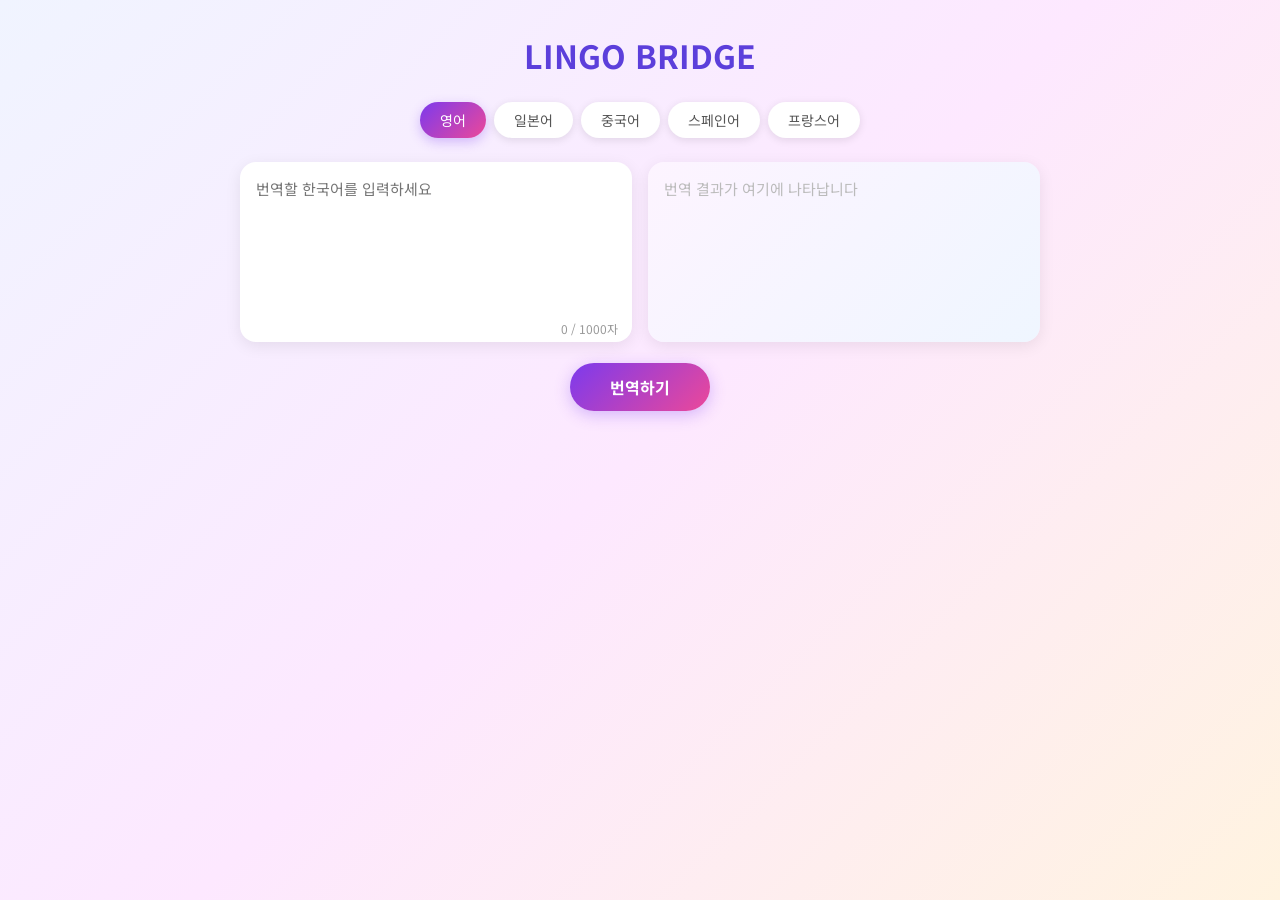
<file: translator/index.html>
<!DOCTYPE html>
<html lang="ko">
<head>
  <meta charset="UTF-8" />
  <meta name="viewport" content="width=device-width, initial-scale=1.0" />
  <title>LINGO BRIDGE_TRANSLATER</title>
  <!-- 구글 폰트 -->
  <link href="https://fonts.googleapis.com/css2?family=Noto+Sans+KR:wght@400;700&display=swap" rel="stylesheet">
  <style>
    * { box-sizing: border-box; margin: 0; padding: 0; }

    body {
      font-family: 'Noto Sans KR', sans-serif;
      background: linear-gradient(135deg, #f0f4ff 0%, #fde8ff 50%, #fff3e0 100%);
      min-height: 100vh;
      padding: 2rem 1rem;
    }

    h1 {
      text-align: center;
      font-size: 2rem;
      color: #5c3fdb;
      margin-bottom: 1.5rem;
    }

    /* 언어 버튼 */
    .lang-wrap {
      display: flex;
      flex-wrap: wrap;
      gap: 8px;
      justify-content: center;
      margin-bottom: 1.5rem;
    }

    .lang-btn {
      padding: 8px 20px;
      border: none;
      border-radius: 999px;
      background: white;
      color: #555;
      font-size: 14px;
      cursor: pointer;
      box-shadow: 0 2px 8px rgba(0,0,0,0.1);
      transition: all 0.2s;
      font-family: inherit;
    }

    .lang-btn:hover { transform: translateY(-2px); }

    /* 선택된 언어 버튼 */
    .lang-btn.active {
      background: linear-gradient(135deg, #7c3aed, #ec4899);
      color: white;
      box-shadow: 0 4px 12px rgba(124,58,237,0.3);
    }

    /* 입력창 / 결과창 감싸는 박스 */
    .box-wrap {
      display: flex;
      gap: 1rem;
      max-width: 800px;
      margin: 0 auto 1rem;
    }

    /* 각 패널 (입력 / 결과) */
    .panel {
      flex: 1;
      display: flex;
      flex-direction: column;
    }

    /* 패널 라벨 (한국어 / 번역 언어명) */
    .panel-label {
      font-size: 12px;
      color: #999;
      margin-bottom: 6px;
      padding-left: 4px;
    }

    /* 입력창 감싸는 래퍼 (X 버튼 위치 잡기용) */
    .input-wrap {
      position: relative;
      flex: 1;
    }

    textarea {
      width: 100%;
      min-height: 180px;
      padding: 1rem;
      padding-right: 36px;
      padding-bottom: 2rem;
      border-radius: 16px;
      border: none;
      font-size: 15px;
      font-family: inherit;
      box-shadow: 0 4px 16px rgba(0,0,0,0.08);
      resize: none;
      background: white;
    }

    /* X 초기화 버튼 */
    #clearBtn {
      position: absolute;
      top: 10px;
      right: 10px;
      width: 22px;
      height: 22px;
      border-radius: 50%;
      border: none;
      background: #ccc;
      color: white;
      font-size: 12px;
      cursor: pointer;
      display: none; /* 기본은 숨김 */
      align-items: center;
      justify-content: center;
    }

    #clearBtn:hover { background: #aaa; }

    /* 글자수 표시 */
    .char-count {
      font-size: 12px;
      color: #999;
      text-align: right;
      position: absolute;
      bottom: 10px;
      right: 14px;
    }

    /* 번역 결과창 */
    #result {
      min-height: 180px;
      padding: 1rem;
      border-radius: 16px;
      border: none;
      font-size: 15px;
      font-family: inherit;
      box-shadow: 0 4px 16px rgba(0,0,0,0.08);
      background: linear-gradient(135deg, #fdf4ff, #eff6ff);
      color: #333;
    }

    /* 번역 결과 비어있을 때 */
    .result-empty { color: #bbb; }

    /* 번역하기 버튼 */
    #translateBtn {
      display: block;
      margin: 0 auto;
      padding: 12px 40px;
      background: linear-gradient(135deg, #7c3aed, #ec4899);
      color: white;
      border: none;
      border-radius: 999px;
      font-size: 16px;
      font-weight: 700;
      cursor: pointer;
      font-family: inherit;
      box-shadow: 0 4px 16px rgba(124,58,237,0.3);
      transition: all 0.2s;
    }

    #translateBtn:hover { transform: translateY(-2px); }

    /* 모바일 화면에서는 세로로 배치 */
    @media (max-width: 600px) {
      .box-wrap { flex-direction: column; }
    }
  </style>
</head>
<body>

  <h1>LINGO BRIDGE</h1>

  <!-- 언어 선택 버튼들 -->
  <div class="lang-wrap">
    <button class="lang-btn active" data-lang="en">영어</button>
    <button class="lang-btn" data-lang="ja">일본어</button>
    <button class="lang-btn" data-lang="zh-CN">중국어</button>
    <button class="lang-btn" data-lang="es">스페인어</button>
    <button class="lang-btn" data-lang="fr">프랑스어</button>
  </div>

  <!-- 입력창 / 결과창 -->
  <div class="box-wrap">

    <!-- 왼쪽: 한국어 입력 -->
    <div class="panel">
      <div class="input-wrap">
        <textarea id="inputText" placeholder="번역할 한국어를 입력하세요"></textarea>
        <!-- X 초기화 버튼 -->
        <button id="clearBtn" title="초기화">✕</button>
         <!-- 글자수 표시 -->
      <div class="char-count"><span id="charCount">0</span> / 1000자</div>
      </div>
    </div>

    <!-- 오른쪽: 번역 결과 -->
    <div class="panel">
      <div id="result"><span class="result-empty">번역 결과가 여기에 나타납니다</span></div>
    </div>

  </div>

  <!-- 번역 버튼 -->
  <button id="translateBtn">번역하기</button>

  <script>
    // 선택된 언어 (기본값: 영어)
    let targetLang = 'en';

    // 언어 버튼 클릭 시
    const buttons = document.querySelectorAll('.lang-btn');
    buttons.forEach(btn => {
      btn.addEventListener('click', () => {
        // active 클래스 이동
        buttons.forEach(b => b.classList.remove('active'));
        btn.classList.add('active');

        targetLang = btn.dataset.lang;

        
        // 언어 바꾸면 자동으로 재번역
        const text = document.getElementById('inputText').value;
        if (text) {
          document.getElementById('translateBtn').click();
        }
      });
    });

    // 글자수 카운트 + X 버튼 표시/숨김
    document.getElementById('inputText').addEventListener('input', () => {
      const text = document.getElementById('inputText').value;

      // 1000자 초과 시 자르기
    if (text.length > 1000) {
    document.getElementById('inputText').value = text.slice(0, 1000);
    }
      document.getElementById('charCount').innerText = document.getElementById('inputText').value.length;
      document.getElementById('clearBtn').style.display = text.length > 0 ? 'flex' : 'none';
    });

    // X 버튼 클릭 시 초기화
    document.getElementById('clearBtn').addEventListener('click', () => {
      document.getElementById('inputText').value = '';
      document.getElementById('charCount').innerText = '0';
      document.getElementById('clearBtn').style.display = 'none';
      document.getElementById('result').innerHTML = '<span class="result-empty">번역 결과가 여기에 나타납니다</span>';
    });

    // 번역 버튼 클릭 시
    document.getElementById('translateBtn').addEventListener('click', async () => {
      const text = document.getElementById('inputText').value;
      if (!text) return;

      document.getElementById('result').innerText = '번역 중...';

      const url = `https://api.mymemory.translated.net/get?q=${encodeURIComponent(text)}&langpair=ko|${targetLang}`;
      const res = await fetch(url);
      const data = await res.json();

      document.getElementById('result').innerText = data.responseData.translatedText;
    });
  </script>

</body>
</html>
</file>
